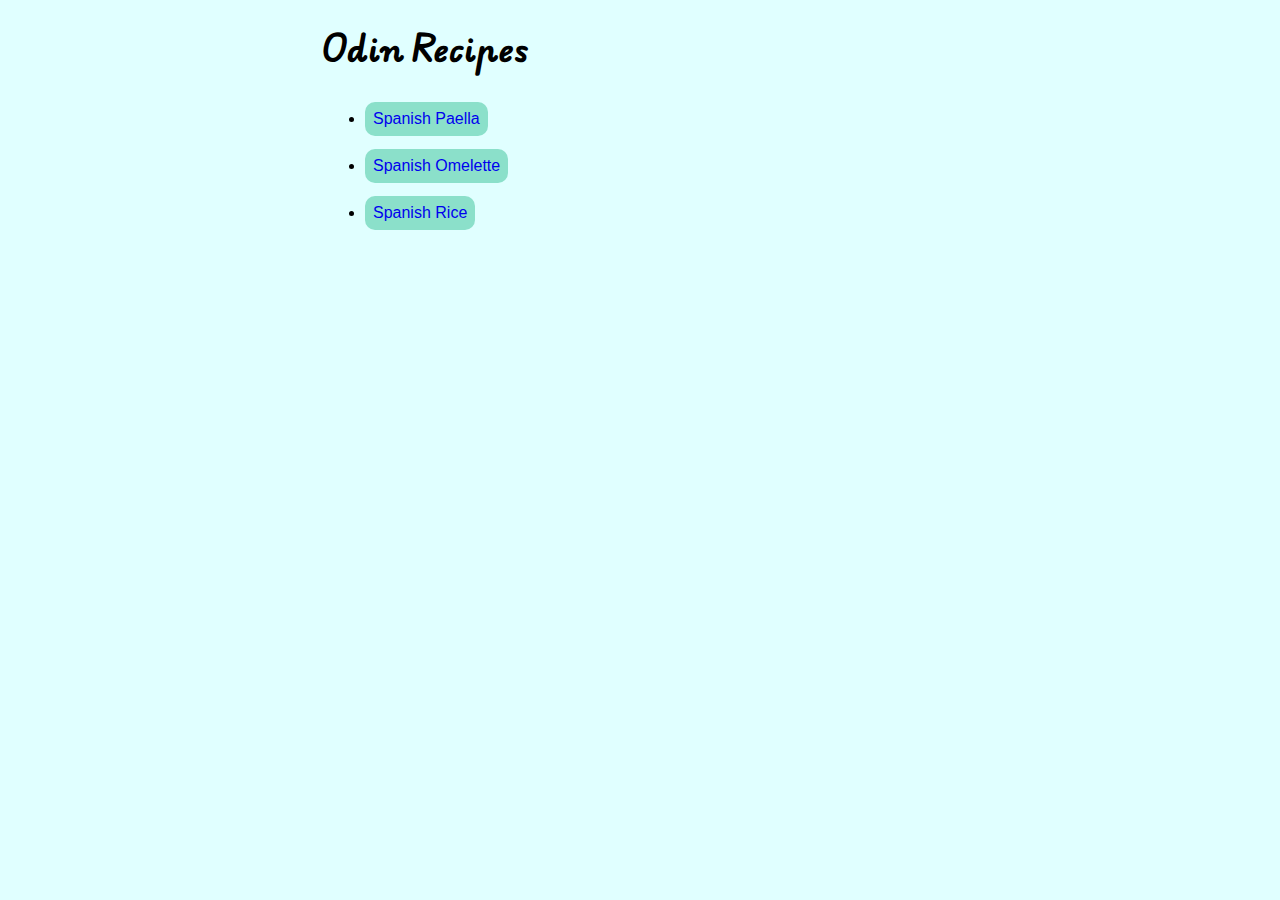
<file: index.html>
<!DOCTYPE html>
<html lang="en">

<head>
    <meta charset="UTF-8">
    <meta name="viewport" content="width=device-width, initial-scale=1">
    <title>Odin Recipes</title>
    <link rel="stylesheet" href="style.css">
</head>

<body id="body1">
    <h1>Odin Recipes</h1>
    <ul>
        <li><a class="recipes" href="recipes/spanish_paella.html">Spanish Paella</a></li>
        <li><a class="recipes" href="recipes/spanish_omelette.html">Spanish Omelette</a></li>
        <li><a class="recipes" href="recipes/spanish_rice.html">Spanish Rice</a></li>
    </ul>

</body>

</html>
</file>
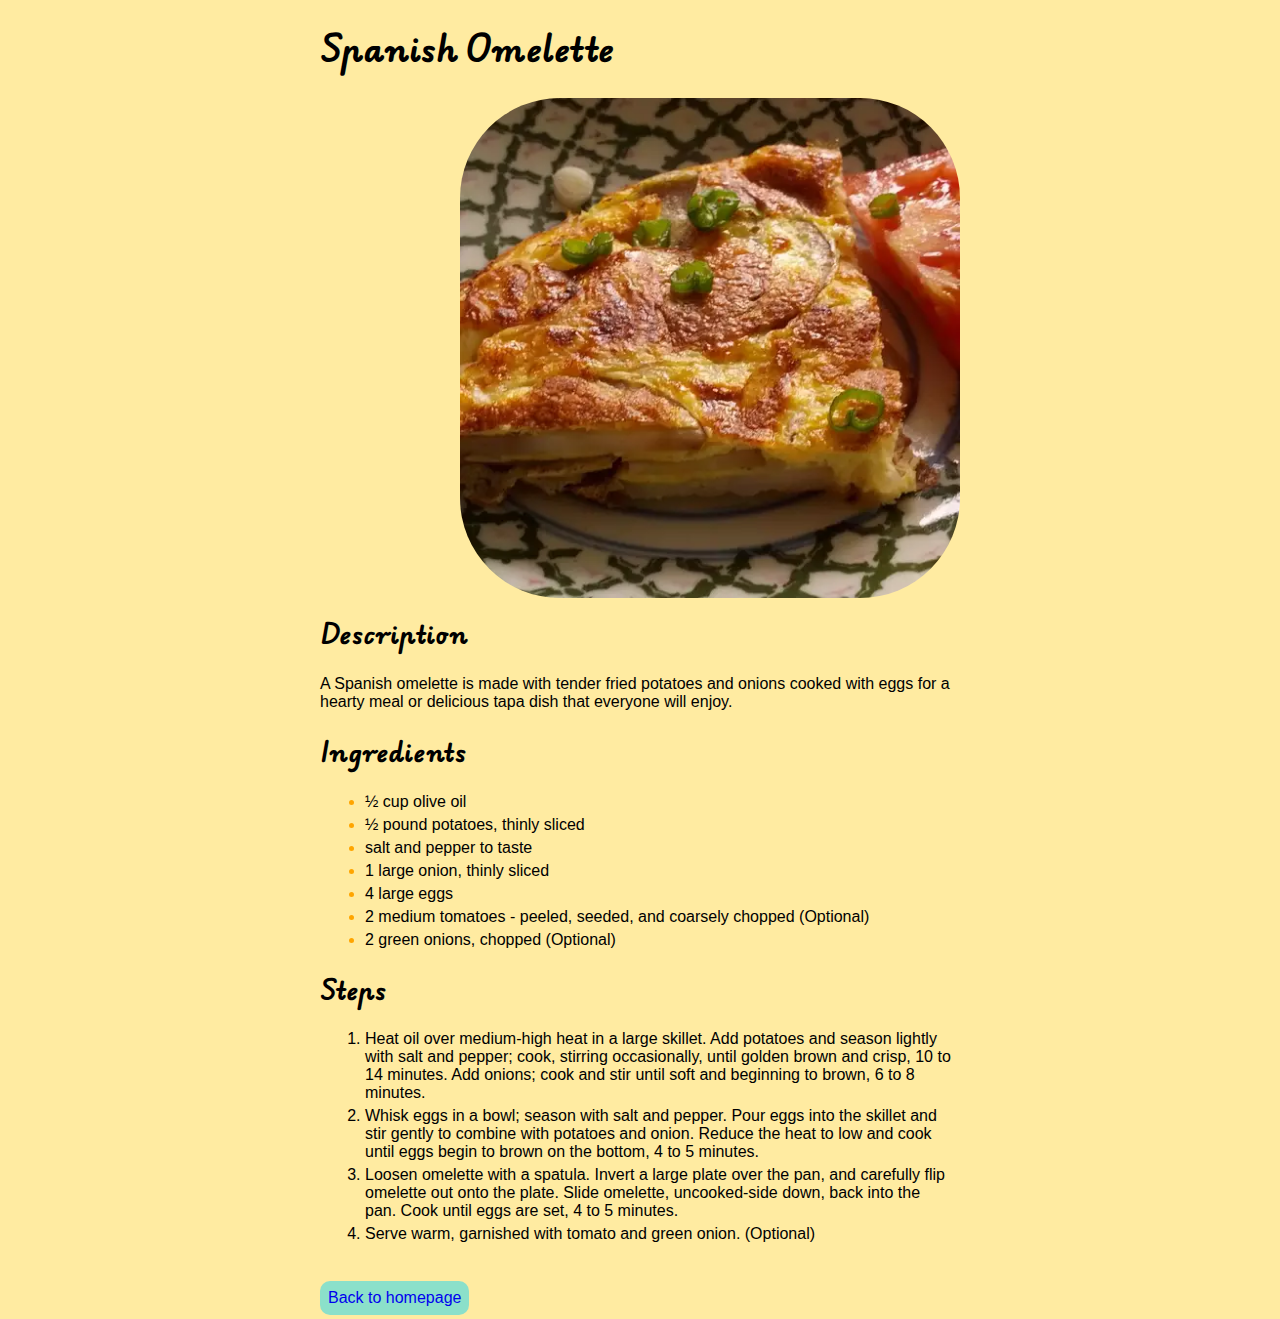
<file: recipes/spanish_omelette.html>
<!DOCTYPE html>
<html lang="en">

<head>
    <meta charset="UTF-8">
    <meta name="viewport" content="width=device-width, initial-scale=1">
    <title>Odin Recipes</title>
    <link rel="stylesheet" href="../style.css">
</head>

<body id="body_omelette">
    <h1>Spanish Omelette</h1>
    <img src="../images/spanish_omelette.png" alt="Spanish Omelette" height="500px" width="500px">

    <h2>Description</h2>
    <p>A Spanish omelette is made with tender fried potatoes and onions cooked with eggs for a hearty meal or delicious
        tapa dish that everyone will enjoy.</p>

    <h2>Ingredients</h2>
    <ul class="ingredients">
        <li>½ cup olive oil</li>
        <li>½ pound potatoes, thinly sliced</li>
        <li>salt and pepper to taste</li>
        <li>1 large onion, thinly sliced</li>
        <li>4 large eggs</li>
        <li>2 medium tomatoes - peeled, seeded, and coarsely chopped (Optional)</li>
        <li>2 green onions, chopped (Optional)</li>
    </ul>

    <h2>Steps</h2>
    <ol>
        <li>Heat oil over medium-high heat in a large skillet. Add potatoes and season lightly with salt and pepper;
            cook, stirring occasionally, until golden brown and crisp, 10 to 14 minutes. Add onions; cook and stir until
            soft and beginning to brown, 6 to 8 minutes.</li>
        <li>Whisk eggs in a bowl; season with salt and pepper. Pour eggs into the skillet and stir gently to combine
            with potatoes and onion. Reduce the heat to low and cook until eggs begin to brown on the bottom, 4 to 5
            minutes.</li>
        <li>Loosen omelette with a spatula. Invert a large plate over the pan, and carefully flip omelette out onto the
            plate. Slide omelette, uncooked-side down, back into the pan. Cook until eggs are set, 4 to 5 minutes.</li>
        <li>Serve warm, garnished with tomato and green onion. (Optional)</li>
    </ol>

    <br><a class="recipes" href="../index.html">Back to homepage</a>
</body>

</html>
</file>
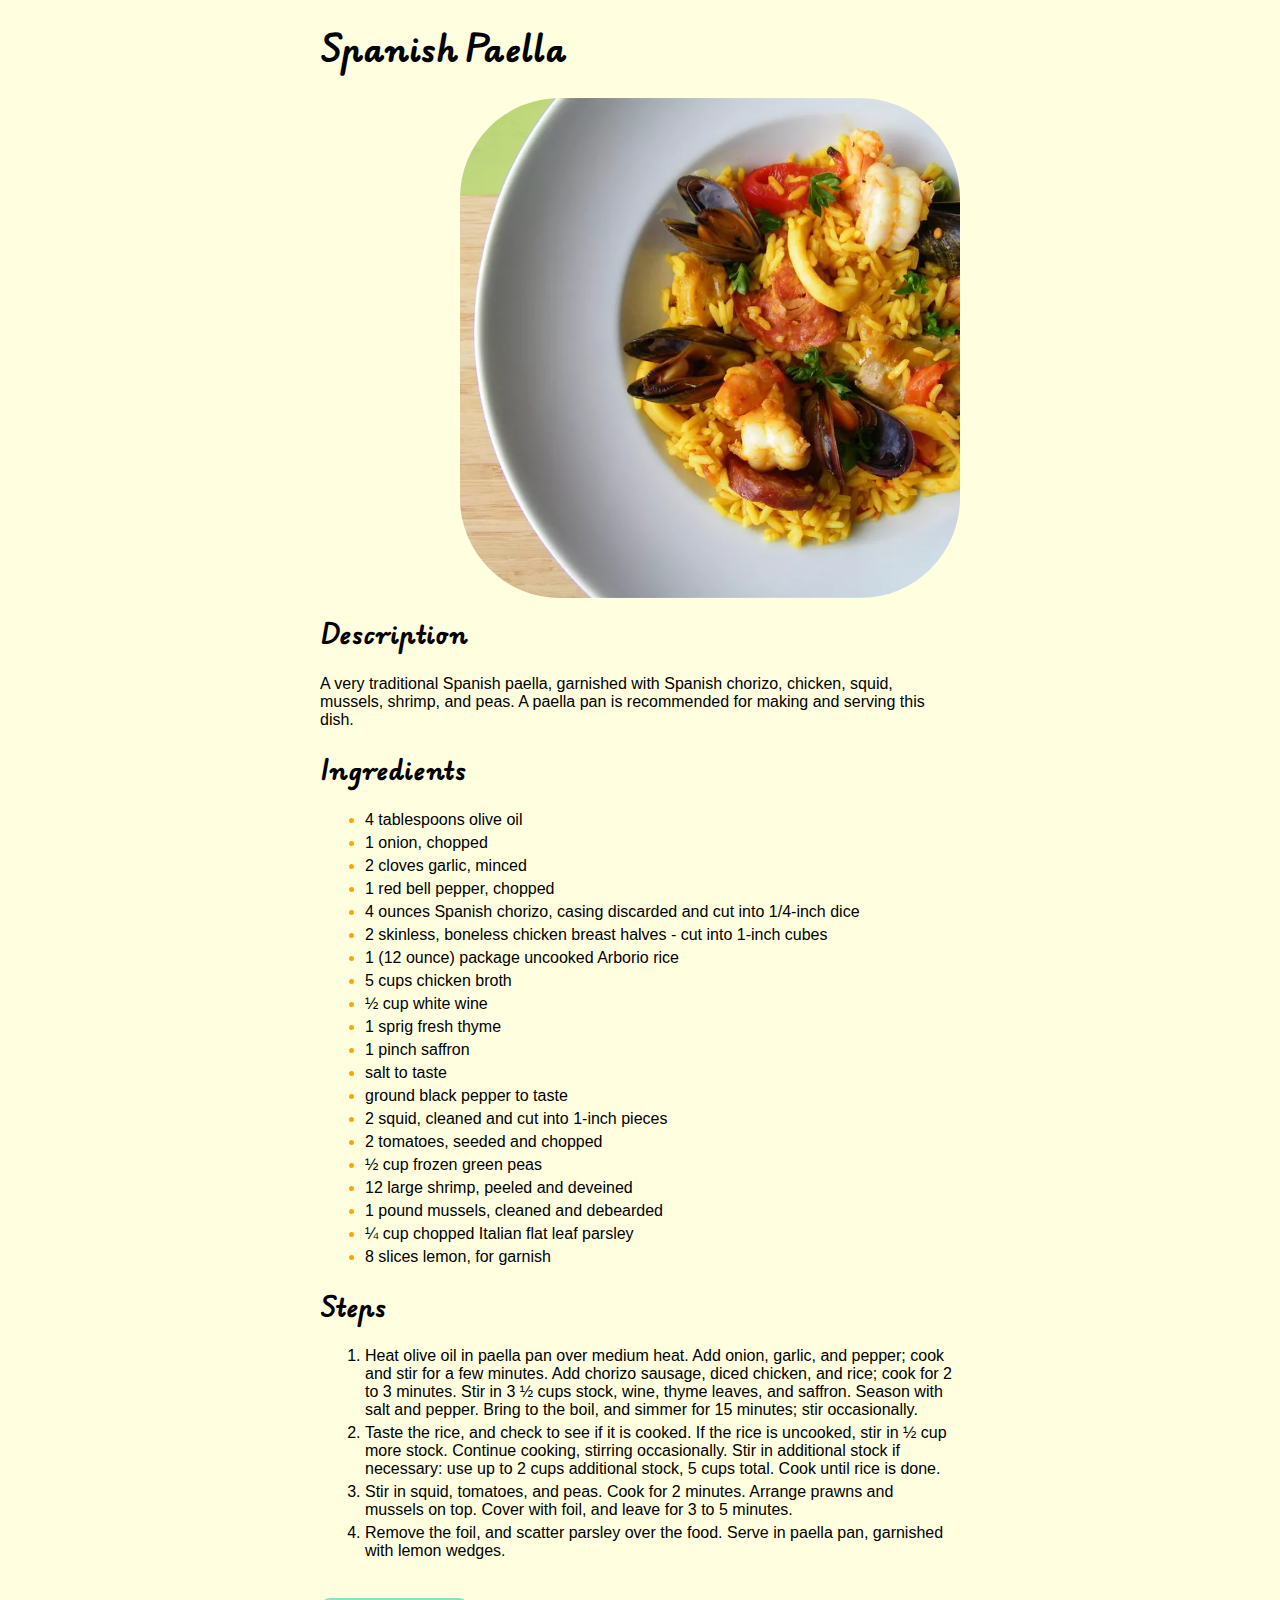
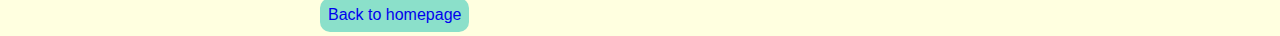
<file: recipes/spanish_paella.html>
<!DOCTYPE html>
<html lang="en">

<head>
    <meta charset="UTF-8">
    <meta name="viewport" content="width=device-width, initial-scale=1">
    <title>Odin Recipes</title>
    <link rel="stylesheet" href="../style.css">
</head>

<body id="body_paella">
    <h1>Spanish Paella</h1>
    <img src="../images/spanish_paella.png" alt="Spanish Paella" height="500px" width="500px">

    <h2>Description</h2>
    <p>A very traditional Spanish paella, garnished with Spanish chorizo, chicken, squid, mussels, shrimp, and peas. A
        paella pan is recommended for making and serving this dish.</p>

    <h2>Ingredients</h2>
    <ul class="ingredients">
        <li>4 tablespoons olive oil</li>
        <li>1 onion, chopped</li>
        <li>2 cloves garlic, minced</li>
        <li>1 red bell pepper, chopped</li>
        <li>4 ounces Spanish chorizo, casing discarded and cut into 1/4-inch dice</li>
        <li>2 skinless, boneless chicken breast halves - cut into 1-inch cubes</li>
        <li>1 (12 ounce) package uncooked Arborio rice</li>
        <li>5 cups chicken broth</li>
        <li>½ cup white wine</li>
        <li>1 sprig fresh thyme</li>
        <li>1 pinch saffron</li>
        <li>salt to taste</li>
        <li>ground black pepper to taste</li>
        <li>2 squid, cleaned and cut into 1-inch pieces</li>
        <li>2 tomatoes, seeded and chopped</li>
        <li>½ cup frozen green peas</li>
        <li>12 large shrimp, peeled and deveined</li>
        <li>1 pound mussels, cleaned and debearded</li>
        <li>¼ cup chopped Italian flat leaf parsley</li>
        <li>8 slices lemon, for garnish</li>
    </ul>

    <h2>Steps</h2>
    <ol>
        <li>Heat olive oil in paella pan over medium heat. Add onion, garlic, and pepper; cook and stir for a few
            minutes. Add chorizo sausage, diced chicken, and rice; cook for 2 to 3 minutes. Stir in 3 ½ cups stock,
            wine, thyme leaves, and saffron. Season with salt and pepper. Bring to the boil, and simmer for 15 minutes;
            stir occasionally.</li>
        <li>Taste the rice, and check to see if it is cooked. If the rice is uncooked, stir in ½ cup more stock.
            Continue cooking, stirring occasionally. Stir in additional stock if necessary: use up to 2 cups additional
            stock, 5 cups total. Cook until rice is done.</li>
        <li>Stir in squid, tomatoes, and peas. Cook for 2 minutes. Arrange prawns and mussels on top. Cover with foil,
            and leave for 3 to 5 minutes.</li>
        <li>Remove the foil, and scatter parsley over the food. Serve in paella pan, garnished with lemon wedges.</li>
    </ol>
    <br><a class="recipes" href="../index.html">Back to homepage</a>
</body>

</html>
</file>
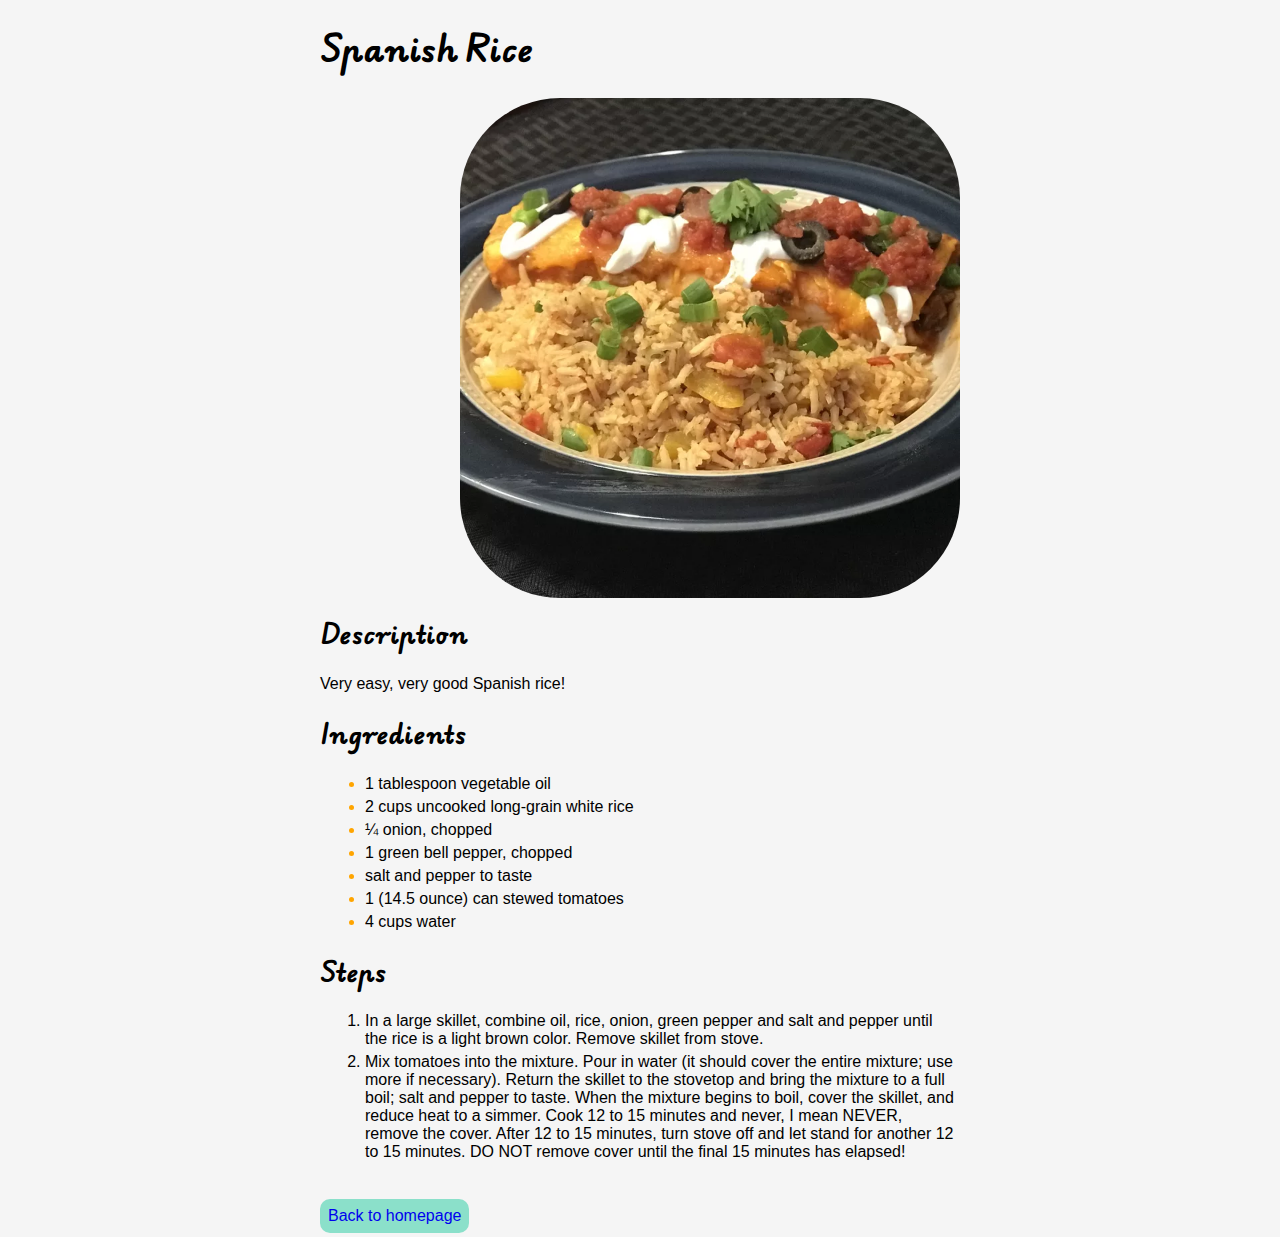
<file: recipes/spanish_rice.html>
<!DOCTYPE html>
<html lang="en">

<head>
    <meta charset="UTF-8">
    <meta name="viewport" content="width=device-width, initial-scale=1">
    <title>Odin Recipes</title>
    <link rel="stylesheet" href="../style.css">
</head>

<body id="body_rice">
    <h1>Spanish Rice</h1>
    <img src="../images/spanish_rice.png" alt="Spanish Rice" height="500px" width="500px">

    <h2>Description</h2>
    <p>Very easy, very good Spanish rice!</p>

    <h2>Ingredients</h2>
    <ul class="ingredients">
        <li>1 tablespoon vegetable oil</li>
        <li>2 cups uncooked long-grain white rice</li>
        <li>¼ onion, chopped</li>
        <li>1 green bell pepper, chopped</li>
        <li>salt and pepper to taste</li>
        <li>1 (14.5 ounce) can stewed tomatoes</li>
        <li>4 cups water</li>
    </ul>

    <h2>Steps</h2>
    <ol>
        <li>In a large skillet, combine oil, rice, onion, green pepper and salt and pepper until the rice is a light brown color. Remove skillet from stove.</li>
        <li>Mix tomatoes into the mixture. Pour in water (it should cover the entire mixture; use more if necessary). Return the skillet to the stovetop and bring the mixture to a full boil; salt and pepper to taste. When the mixture begins to boil, cover the skillet, and reduce heat to a simmer. Cook 12 to 15 minutes and never, I mean NEVER, remove the cover. After 12 to 15 minutes, turn stove off and let stand for another 12 to 15 minutes. DO NOT remove cover until the final 15 minutes has elapsed!</li>
    </ol>

    <br><a class="recipes" href="../index.html">Back to homepage</a>
</body>

</html>
</file>
<file: style.css>
@import url('https://fonts.googleapis.com/css2?family=Edu+AU+VIC+WA+NT+Pre:wght@400..700&display=swap');
body {
    font-family: Verdana, Geneva, sans-serif;
    max-width: 50%;
    margin: 0 auto;
}

h1, h2 {
    font-family: "Edu AU VIC WA NT Pre", sans-serif;
}

#body1 {
    background-color: lightcyan;
}

#body_paella {
    background-color: lightyellow;
}

#body_omelette {
    background-color: #ffeba1;
}

#body_rice {
    background-color: whitesmoke;
}

.recipes {
    text-decoration: none;
    background-color: #8be0ca;
    padding: 8px;
    display: inline-block;
    margin: 4px 0;
    border-radius: 10px;
}

.recipes:visited {
    color: black;
}

.recipes:hover {
    background-color: #4e9fa3;
}

img {
    border-radius: 100px;
    float: right;
    margin: 0px 0px 15px 15px;
}

li {
    margin: 5px;
}

.ingredients li::marker {
    color: orange
}
</file>
